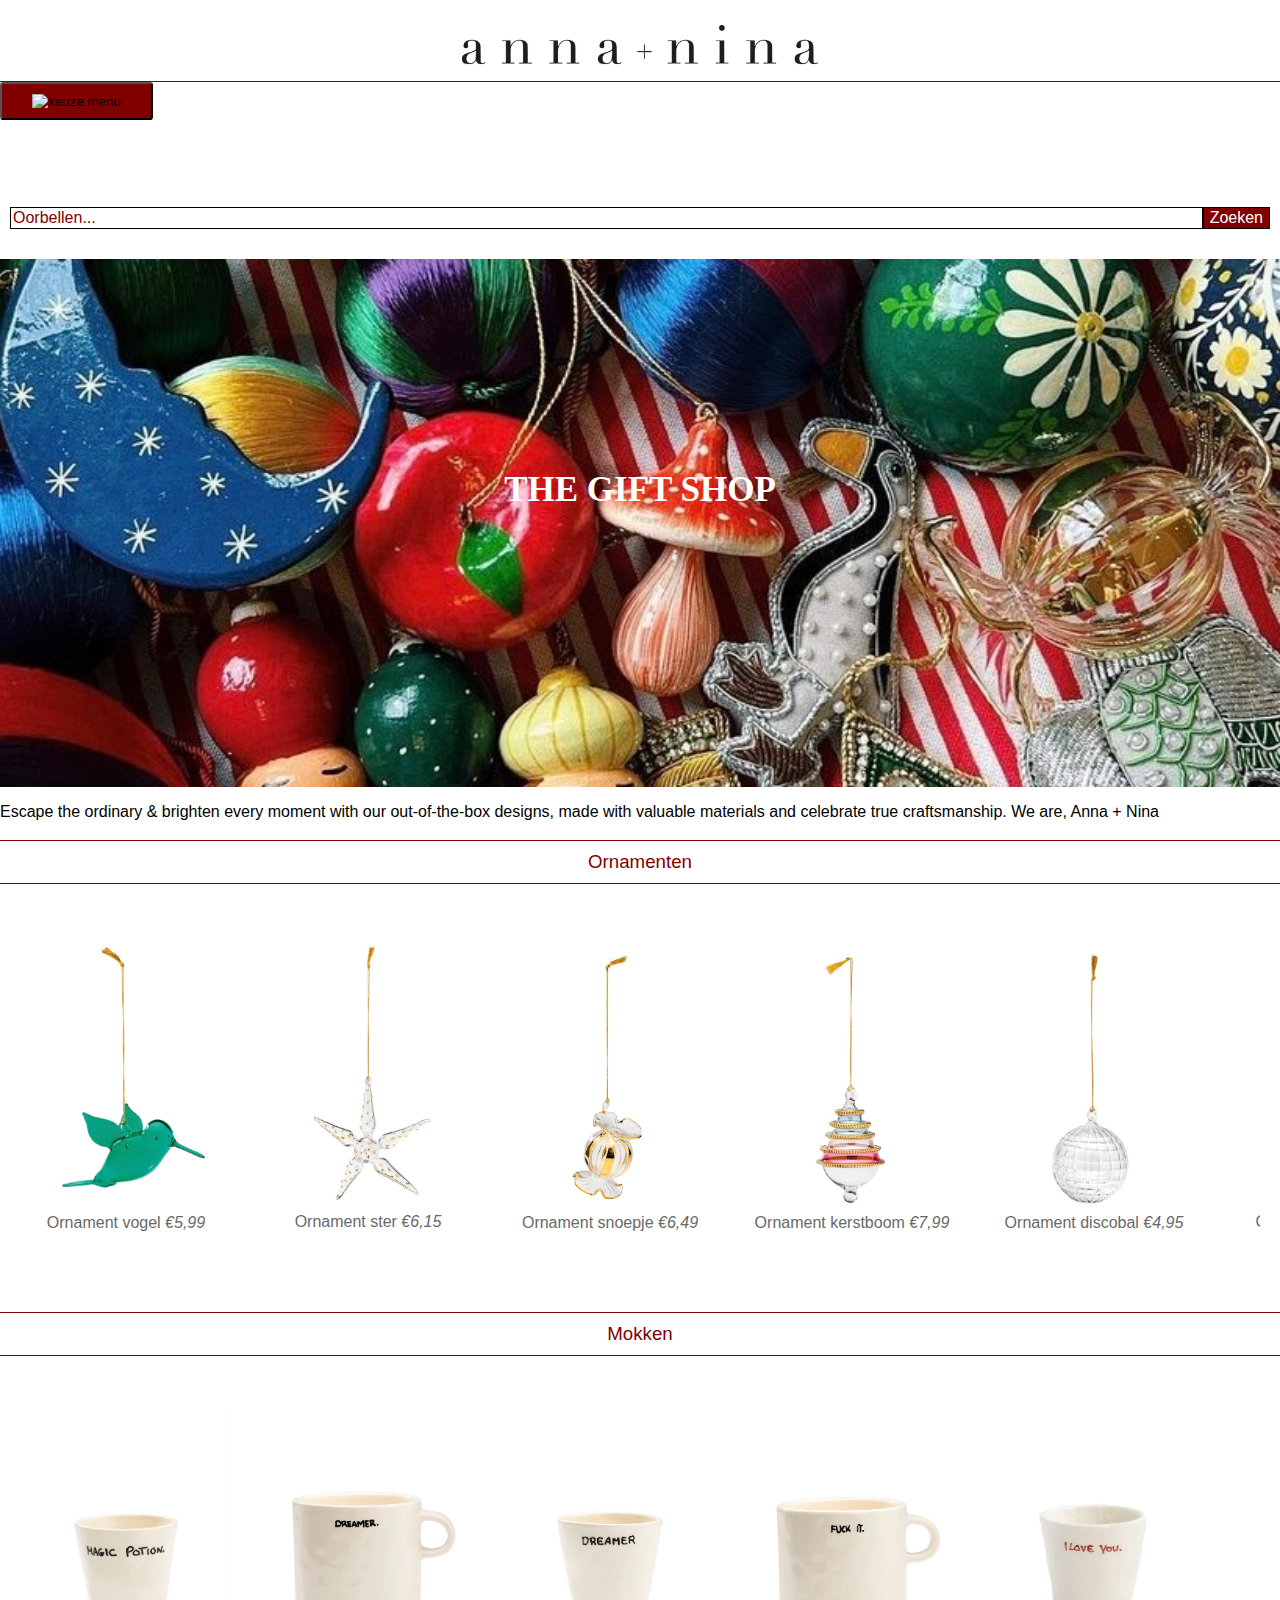
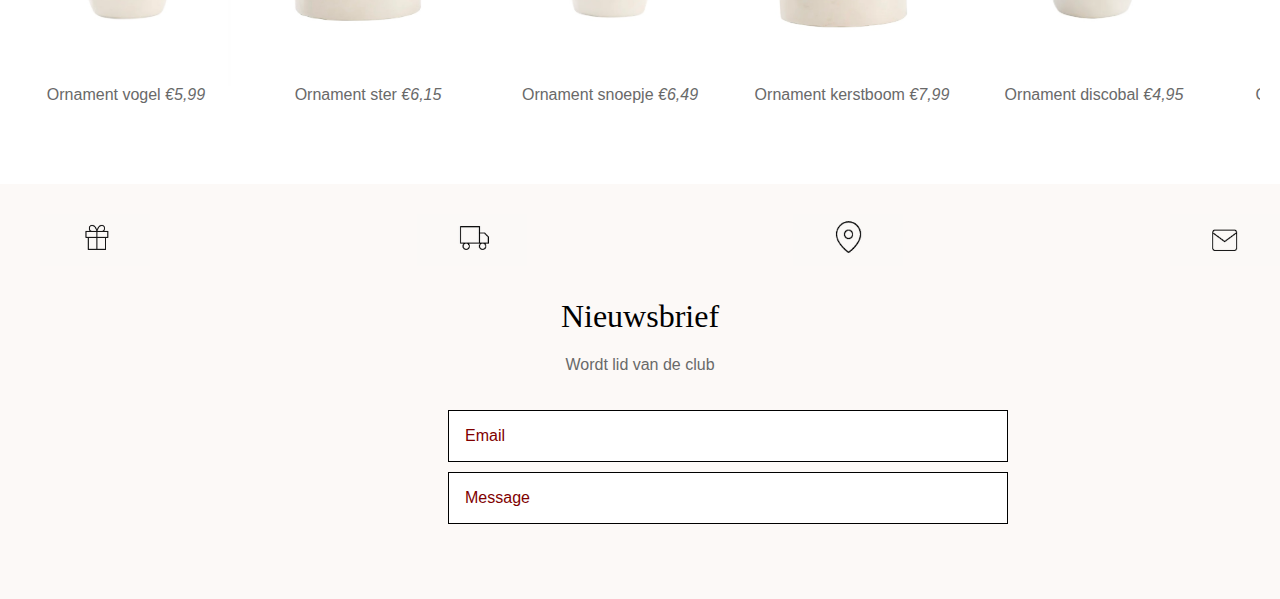
<file: basiswebsite/detailpagina.html>
<!doctype html>
<html lang="en">
	
<head>
	<meta charset="UTF-8">
	<meta name="author" content="jouw naam">
	<meta name="viewport" content="width=device-width, initial-scale=1">
	
	<title>Anna + Nina</title>
	
	<link href="styles/style.css" rel="stylesheet">
	<link rel="icon" type="image/svg+xml" href="images/favicon.svg">
</head>

<body class="detailpagina">
	<header>
		<a href="index.html"><img src="images/header.jpg" alt="logo"></a>

			<nav class="toonMenu">
			    <button aria-hidden="true">
					<img src="images/menusluiten.jpg" alt="keuze menu"></button>

			    <ul>
			    	<li> <a href="detailpagina.html"> Nieuw </a></li>
			    	<li> <a href="detailpagina.html"> Kleding </a></li>
				    <li> <a href="detailpagina.html"> Sieraden </a></li>
			    </ul>
		   </nav>

		   <form role="search" action="#">
			    <input type="search" name="search" placeholder="Oorbellen..." autocomplete="off" aria-label="zoeken">
			    <button type="submit">Zoeken</button>
		   </form>
    </header>

    <main>
		<section>

			<img src="images/mainfoto3.jpg" alt="foto ornamenten">
			<h2>THE GIFT SHOP</h2>

			<p>Escape the ordinary & brighten every moment with our out-of-the-box designs, made with valuable materials and celebrate true craftsmanship.
            We are, Anna + Nina</p>

		</section>

        <section>

			<h3>Ornamenten</h3>
			<ul>
				<li> <a href="detailpagina.html"><img src="images/detail1.jpg" alt="foto kaarshouder">Ornament vogel <em>€5,99</em></a></li>	
				<li> <a href="detailpagina.html"><img src="images/detail2.jpg" alt="foto ornament">Ornament ster <em>€6,15</em></a></li>
				<li> <a href="detailpagina.html"><img src="images/detail3.jpg" alt="foto kaarshouder">Ornament snoepje <em>€6,49</em></a></li>
				<li> <a href="detailpagina.html"><img src="images/detail4.jpg" alt="foto kaarshouder">Ornament kerstboom <em>€7,99</em></a></li>
				<li> <a href="detailpagina.html"><img src="images/detail5.jpg" alt="foto kaarshouder">Ornament discobal <em>€4,95</em></a></li>
				<li> <a href="detailpagina.html"><img src="images/detail6.jpg" alt="foto kaarshouder">Ornament groen <em>€4,99</em></a></li>	
		    </ul>

			<h3>Mokken</h3>
			<ul>
				<li> <a href="detailpagina.html"><img src="images/detail2.1.jpg" alt="foto kaarshouder">Ornament vogel <em>€5,99</em></a></li>	
				<li> <a href="detailpagina.html"><img src="images/detail2.2.jpg" alt="foto ornament">Ornament ster <em>€6,15</em></a></li>
				<li> <a href="detailpagina.html"><img src="images/detail2.3.jpg" alt="foto kaarshouder">Ornament snoepje <em>€6,49</em></a></li>
				<li> <a href="detailpagina.html"><img src="images/detail2.4.jpg" alt="foto kaarshouder">Ornament kerstboom <em>€7,99</em></a></li>
				<li> <a href="detailpagina.html"><img src="images/detail2.5.jpg" alt="foto kaarshouder">Ornament discobal <em>€4,95</em></a></li>
				<li> <a href="detailpagina.html"><img src="images/detail2.6.jpg" alt="foto kaarshouder">Ornament groen <em>€4,99</em></a></li>	
		    </ul>

        </section>

    </main>

	<footer>

		<ul>
			<li><img src="images/footer1.jpg" alt="foto cadeaukaarten">  </li>
			<li><img src="images/footer2.jpg" alt="foto levering">  </li>
			<li><img src="images/footer3.jpg" alt="foto winkelzoeker">  </li>
			<li><img src="images/footer4.jpg" alt="foto neem contact op"> </li>
		</ul>
		
		<h1>Nieuwsbrief</h1>
		<p>Wordt lid van de club</p>

		<form role="search" action="#">
			<input type="search" name="search"  placeholder="Email" autocomplete="off" aria-label="zoeken">
		</form>

		<form role="search" action="#">
			<input type="search" name="search"  placeholder="Message" autocomplete="off" aria-label="zoeken">
		</form>

	</footer>

	<script defer src="scripts/script.js"></script>

</body>
	
</html>
</file>
<file: basiswebsite/styles/style.css>
/**************/
/* CSS REMEDY */
/**************/
*, *::after, *::before {
  box-sizing:border-box;  
}

button, summary {
	cursor: pointer;
}


/********************/
/* CUSTOM PROPERTIES */
/*********************/
:root {
	
 /*standaard kleuren*/
	--color-rood:maroon;
	--color-grijs:dimgrey;
	--color-zwart:black;
	--color-background:#eee;
	--color-wit:white;

	--color-text:black;

/*link kleuren*/
	--link-color:dimgrey;
	--link-hover-color:maroon;
	--link-active-color:violet;
	--link-background-color-focus:lightgrey;

/*input kleuren*/
	--input-placeholder-color:maroon;
	--input-background-color-hover:lightpink;
	--input-background-color-focus:lightgrey;

/*button kleuren*/	
	--button-background-focus-color:lightgrey;
	--button-background-active-color:violet;
	--button-background-hover-color:lightpink;	
	--button-background-color:maroon;
}


/*standaard vormgeving*/

body{
	font-family: Futura,sans-serif;
	margin: 0px;
}

button:hover{
	text-decoration: underline;	
}



/********************/
/* HEADER */
/*********************/

/*menu*/

header a:nth-of-type(1) {
	display: flex;
	justify-content: center;
	padding-top: 20px;
	border-bottom: 1px solid var(--color-rood);
  }

  header a img{
	  width: 400px;
  }

header button{
	background-color: var(--button-background-color);	
  }

  header nav button {
    padding:10px;
    display:flex;
    align-items:center;
    border-radius:.25em; 
	padding-left: 30px;
	padding-right: 30px;
  }
  
  header nav button img {
    height:1em;
	content: url("https://assets.codepen.io/274456/ui-icon-cross.svg");
  }
 
  header nav ul { 
    list-style:none;
    display: flex;
	justify-content: space-around;
    transform:translatex(0);
    transition:transform .3s;
  }

  
  header nav.toonMenu ul {
    transform:translatex(-100%);
  }

  header nav.toonMenu button img {
    content:url("https://assets.codepen.io/274456/ui-icon-hamburger.svg");
  }
    
  header nav ul li a {
    display:flex;
    justify-content:left;
    font-size: 1.3em;
	text-decoration:none;
	color:var(--color-grijs);
	padding-top: 1px;
  }

  header nav ul li a:hover {
    color:var(--link-hover-color);
	-webkit-transform: scale(1.1);
    transform: scale(1.1);
  }

  
  header nav a img {
    width:auto;
    height:2em;
  }
  
  
/*form*/

header form {
	padding-top:10px;
    display:flex;
	flex-grow:5;
	justify-content:flex-end;
	margin: 10px;
	margin-bottom: 30px;
  }


 input{
	  width: 0;
	  flex-grow: 10;
	  font: inherit;
	  border:1px solid var(--color-zwart);
  }


  input::placeholder {
	color:var(--input-placeholder-color);
  }


  input:hover {
	background-color:var(--input-background-color-hover);
  }

  
  input:focus {
	background-color:var(--input-background-color-focus);
  }


  form button{ 
	border:none;
	font:inherit;
	color:var(--color-wit);
	background-color:var(--button-background-color);
	border:1px solid var(--color-zwart);
  }


  form button:hover {
	cursor:pointer;
	text-decoration: none;
	background-color: var(--button-background-hover-color);
	color: var(--color-text);
  }
  

  form button:focus {
	background-color:var(--button-background-focus-color);
  }

  
  form button:active {
	background-color:var(--button-background-active-color);
  }




/********************/
/* MAIN  1e FOTO BUTTON */
/*********************/

section:nth-of-type(1){
	position: relative;
}


/*button*/

section:nth-of-type(1) button{
	border:none;
	font-family:Cambria, Cochin, Georgia, Times, 'Times New Roman', serif;
	color:var(--color-wit);
	background-color:var(--button-background-color);
	position: absolute;
	top: 50%;
	left: 50%;
	transform: translate(-50%, -50%);
	width: 200px;
}


section:nth-of-type(1) button:nth-of-type(1):hover {
	cursor:pointer;
	text-decoration: none;
	background-color: var(--button-background-hover-color);
	color: var(--color-text);
	animation-name:button-groeit;
	animation-duration:1s;
	
 }

  
section:nth-of-type(1) button:nth-of-type(1):focus {
  background-color:var(--button-background-focus-color);
  color: var(--color-text);
 }
  
section:nth-of-type(1) button:nth-of-type(1):active {
  background-color:var(--button-background-active-color);
 }


 /*animatie button*/

@keyframes button-groeit{
	0% {
		transform: translate(-50%, -50%) scale(1);
  }
	  
	  100% {
		transform: translate(-50%, -50%) scale(1,3);
	  }
  }

 
/********************/
/* MAIN FOTO'S LINK */
/*********************/


section:nth-of-type(2) a:nth-of-type(1){
	text-decoration: none;
	color:var(--link-color);
	padding-top: 10px;
}

section:nth-of-type(2) a:hover:nth-of-type(1){
	text-decoration: underline;
    color:var(--link-hover-color);
	-webkit-transform: scale(1.1);
    transform: scale(1.1);
}

main ul {
	display:grid;
	grid-template-columns: repeat(auto-fit, minmax(10em, 1fr));
	gap:2em;
	list-style-type: none;
	padding-left: 1px;
	padding-right: 1px;
	text-align: center;
	margin:20px;
 }
  
 
main li {
	display:flex;
	justify-content:flex-end;	
}
  
main img {
	display:block;
	width:100%;
	height:auto;
}


/********************/
/* TEKST */
/*********************/

section:nth-of-type(2) p:nth-of-type(1){
	margin:30px;
	color:var(--color-grijs);
	text-align: center;
	padding:20px;
}


/********************/
/* MAIN  2e FOTO BUTTON */
/*********************/

section:nth-of-type(3){
	position: relative;
}

/*button*/

section:nth-of-type(3) button{
	border:none;
	font-family:Cambria, Cochin, Georgia, Times, 'Times New Roman', serif;
	color:var(--color-wit);
	background-color:var(--button-background-color);
	position: absolute;
	top: 50%;
	left: 50%;
	transform: translate(-50%, -50%);
	width: 200px;
  }

  section:nth-of-type(3) button:nth-of-type(1):hover {
	cursor:pointer;
	text-decoration: none;
	background-color: var(--button-background-hover-color);
	color: var(--color-text);
	animation-name:button-groeit;
	animation-duration:1s;
	
  }
  
section:nth-of-type(3) button:nth-of-type(1):focus {
  background-color:var(--button-background-focus-color);
  color: var(--color-text);
}
  
section:nth-of-type(3) button:nth-of-type(1):active {
  background-color:var(--button-background-active-color);
}

/********************/
/* FOTOS BIRTHCHART */
/*********************/

section:nth-of-type(4) {
	display:grid;
	grid-template-columns: repeat(auto-fit, minmax(10em, 3fr));
	gap:2em;
	padding: 20px;
	color: var(--color-grijs);
	padding-bottom: 75px;
}

section:nth-of-type(4) p.ikBenAnders {
	background-color:crimson;
}

h3{
	color: var(--color-grijs);
	font-weight: lighter;
}

h2{
	color: var(--color-wit);
	font-size: 1px;
}


/********************/
/* FOOTER */
/*********************/

footer{
	background: rgb(252 249 247);
}

/*form*/

footer form {
	padding-top:10px;
    display:flex;
	justify-content:center;
	margin-left: 100px;
	margin-right: 100px;
  }


footer form:nth-of-type(1){
	padding-top: 20px;
}


footer form:nth-of-type(2){
	padding-bottom: 75px;
}


footer input{
	font: inherit;
	border:1px solid var(--color-zwart);
	padding: 1em;
}


footer input::placeholder {
	color:var(--input-placeholder-color);
}


footer input:hover {
	background-color:var(--input-background-color-hover);
}

  
footer input:focus {
	background-color:var(--input-background-color-focus);
}


@media (min-width:65em){
	footer form {
		display:flex;
		justify-content:center;
		width: 35em;	
		margin-left: 18em;
	}
}


  @media (min-width:70em){
	footer form {
		display:flex;
		justify-content:center;
		width: 35em;	
		margin-left: 28em;
	}
  }

 
  /*fotos*/

footer ul {
	display:flex;
    justify-content: space-between;
}
  
  
footer li {
	display:flex;
	justify-content:flex-end;	
}
  
footer img {
	display:block;
	width:110px;
	height:auto;
	padding-top: 30px;
}

/*tekst*/

footer h1{
	display: flex;
	justify-content: center;
	font-family:Cambria, Cochin, Georgia, Times, 'Times New Roman', serif;
	font-weight: lighter;
	padding-top: 10px;
}

footer p{
	display: flex;
	justify-content: center;
	color: var(--color-grijs);
}


/********************/
/* DETAILPAGINA */
/*********************/

/********************/
/* MAIN 1e FOTO */
/*********************/

.detailpagina main img {
	display:block;
	width:210px;
	height:auto;
}

 /*tekst in foto*/

 .detailpagina section:nth-of-type(1) h2:nth-of-type(1){
	font-family:Cambria, Cochin, Georgia, Times, 'Times New Roman', serif;
	color:var(--color-wit);
	position: absolute;
	display: flex;
	justify-content: center;
	text-align: center;
	align-items: center;
	inset: 1.5em;
	font-size: 35px;
	font-weight: bolder;
	padding-bottom: 100px;
	border:none;
}

/********************/
/* FOTO'S SCROLL */
/*********************/

  .detailpagina main ul {
	display: flex;
	flex-wrap: nowrap;
	gap:2em;
	padding-bottom: 60px;
	list-style-type: none;
	padding-left: 1px;
	padding-right: 1px;
	padding-top: 20px;
	text-align: center;
	overflow-x: auto;	
 }

 /*tekst onder fotos*/

 .detailpagina section:nth-of-type(1) img:nth-of-type(1) {
	display:block;
	width:100%;
	height:auto;
}

  
.detailpagina section:nth-of-type(1) a:nth-of-type(1){
	text-decoration: none;
	color:var(--link-color);
	padding: 20px;
}


.detailpagina section:nth-of-type(1) a:hover:nth-of-type(1){
	text-decoration: underline;
    color:var(--link-hover-color);
	padding: 20px;
}


/********************/
/* TEKST */
/*********************/

.detailpagina section:nth-of-type(1) p:nth-of-type(2){
	margin:20px;
	color:var(--color-grijs);
	text-align: center;
	padding:20px;	
}

/********************/
/* KOPJES */
/*********************/

.detailpagina main h3{
	color: var(--color-rood);
	font-weight: lighter;
	border-bottom: 1px solid var(--color-rood);
	border-top: 1px solid var(--color-rood);
	text-align: center;
	padding-bottom: 10px;
	padding-top: 10px;
}
</file>
